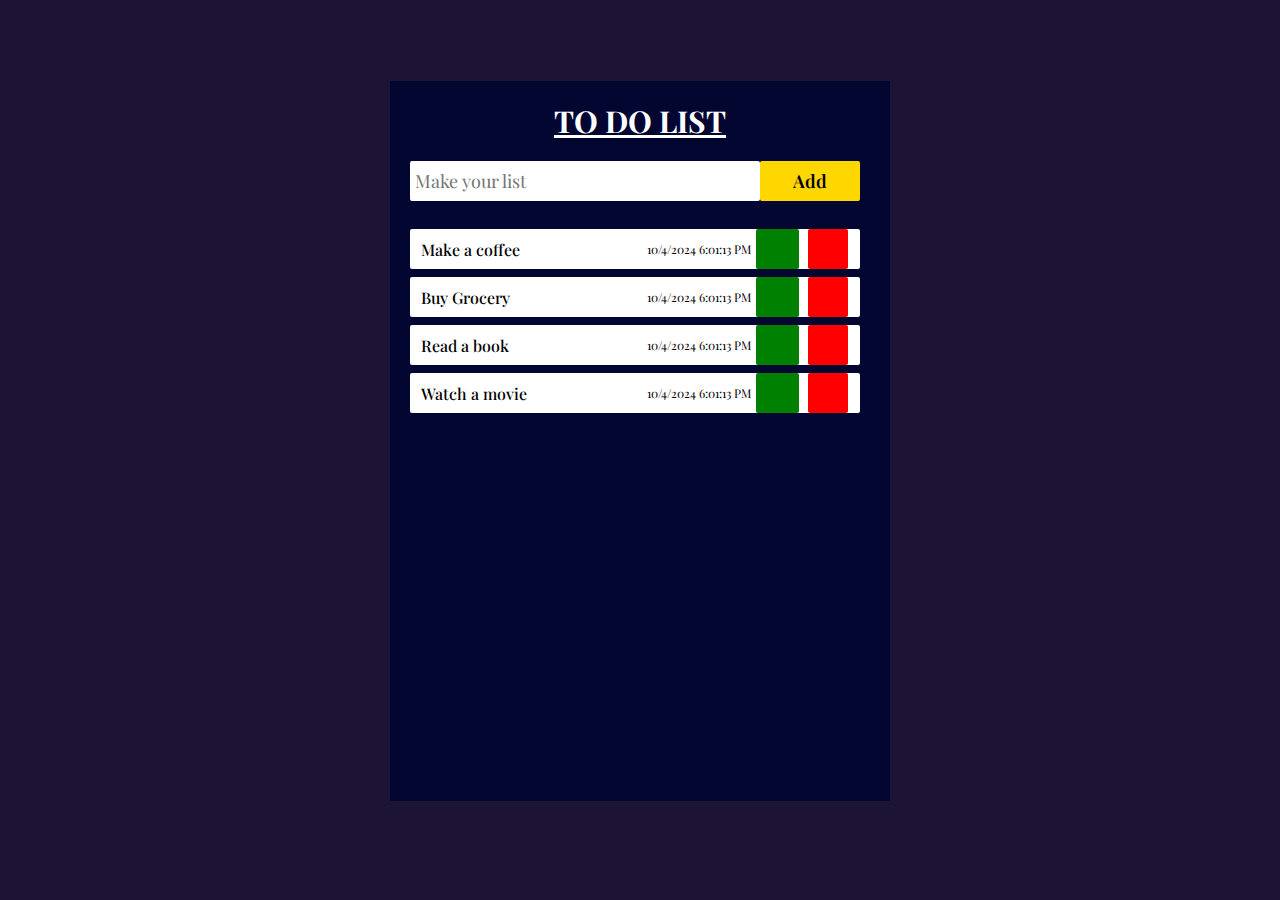
<file: HTML/index.html>
<!DOCTYPE html>
<html lang="en">
<head>
    <meta charset="UTF-8">
    <meta name="viewport" content="width=device-width, initial-scale=1.0">
    <title>To-Do-List</title>
    <link rel="shortcut icon" href="../Assets/to-do-list.png" type="image/x-icon">
    <link rel="stylesheet" href="../CSS/styles.css">
    <link rel="stylesheet" href="https://cdnjs.cloudflare.com/ajax/libs/font-awesome/6.6.0/css/all.min.css" integrity="sha512-Kc323vGBEqzTmouAECnVceyQqyqdsSiqLQISBL29aUW4U/M7pSPA/gEUZQqv1cwx4OnYxTxve5UMg5GT6L4JJg==" crossorigin="anonymous" referrerpolicy="no-referrer" />
    <link rel="preconnect" href="https://fonts.googleapis.com">
    <link rel="preconnect" href="https://fonts.gstatic.com" crossorigin>
    <link href="https://fonts.googleapis.com/css2?family=Playfair+Display:ital,wght@0,400..900;1,400..900&display=swap" rel="stylesheet">
</head>
<body>
    
    <div id="root">
        <h1>To Do List</h1>
        <div id="create">
            <input type="text" name="todo" id="todo" placeholder="Make your list">
            <button id="add">Add</button>
        </div>
        <div id="list">
            <div class="list-item">
                <i class="fa-solid fa-clipboard-list"></i>
                <div>
                    <span class="task" title="Make a coffee">Make a coffee</span>
                    <span class="time">10/4/2024 6:01:13 PM</span>
                </div>
                <button class="delete">
                    <i class="fa-solid fa-trash"></i>
                </button>
                <button class="edit">
                    <i class="fa-solid fa-pen-to-square"></i>
                </button>
            </div>
            <div class="list-item">
                <i class="fa-solid fa-clipboard-list"></i>
                <div>
                    <span class="task" title="Buy Grocery">Buy Grocery</span>
                    <span class="time">10/4/2024 6:01:13 PM</span>
                </div>
                <button class="delete">
                    <i class="fa-solid fa-trash"></i>
                </button>
                <button class="edit">
                    <i class="fa-solid fa-pen-to-square"></i>
                </button>
            </div>
            <div class="list-item">
                <i class="fa-solid fa-clipboard-list"></i>
                <div>
                    <span class="task" title="Read a book">Read a book</span>
                    <span class="time">10/4/2024 6:01:13 PM</span>
                </div>
                <button class="delete">
                    <i class="fa-solid fa-trash"></i>
                </button>
                <button class="edit">
                    <i class="fa-solid fa-pen-to-square"></i>
                </button>
            </div>
            <div class="list-item">
                <i class="fa-solid fa-clipboard-list"></i>
                <div>
                    <span class="task" title="Watch a movie">Watch a movie</span>
                    <span class="time">10/4/2024 6:01:13 PM</span>
                </div>
                <button class="delete">
                    <i class="fa-solid fa-trash"></i>
                </button>
                <button class="edit">
                    <i class="fa-solid fa-pen-to-square"></i>
                </button>
            </div>
        </div>
    </div>
    <script src="../JS/script.js"></script>
</body>
</html>
</file>
<file: CSS/styles.css>
*{
    margin: 0;
    padding: 0;
    box-sizing: border-box;
    font-family: "Playfair Display", serif;
}

body{
    width: 100%;
    height: 100%;
    background-color: rgb(29, 19, 53);
    display: flex;
    justify-content: center;
}

#root{
    background-color: rgb(2, 6, 48);
    height: 80%;
    width: 500px;
    padding: 20px;
    position: fixed;
    top: 9%;
}

h1{
    text-align: center;
    color: white;
    font-size: 30px;
    text-decoration: underline;
    text-transform: uppercase;
    margin-bottom: 15px;
}

#create{
    margin: 20px 0;
}

#create input{
    width: 350px;
    height: 40px;
    padding: 5px;
    outline: none;
    border: none;
    border-radius: 2px;
    font-size: 18px;
}

#create button{
    width: 100px;
    height: 40px;
    padding: 5px;
    font-size: 18px;
    background-color: gold;
    border: none;
    border-radius: 2px;
    font-weight: 600;
    margin-left: -4px;
}

#list {
    width: 450px;
    max-height: 400px;
    overflow-y: auto;
}

::-webkit-scrollbar {
    width: 0;
}

#list .list-item{
    display: flex;
    background-color: white;
    border: none;
    border-radius: 2px;
    height: 40px;
    padding: 5px;
    margin: 8px 0;
}

.list-item > i{
    align-content: center;
    margin: 3px;
}

.list-item div{
    width: 330px;
    display: flex;
    justify-content: space-between;
    align-items: center;
}

#list .task{
    font-size: 16px;
    font-weight: 500;
    width: 220px;
}

#list .time{
    font-size: 12px;
}

#list button{
    position: relative;
}

.delete{
    left: 57px;
    width: 40px;
    height: 40px;
    margin-top: -5px;
    margin-right: -5px;
    background-color: red;
    color: white;
    font-size: larger;
    border: none;
    border-radius: 2px;
}

.edit{
    left: -30px;
    width: 43px;
    height: 40px;
    margin-top: -5px;
    margin-right: 5px;
    background-color: green;
    color: white;
    font-size: larger;
    border: none;
    border-radius: 2px;
}

button:hover{
    cursor: pointer;
}
</file>
